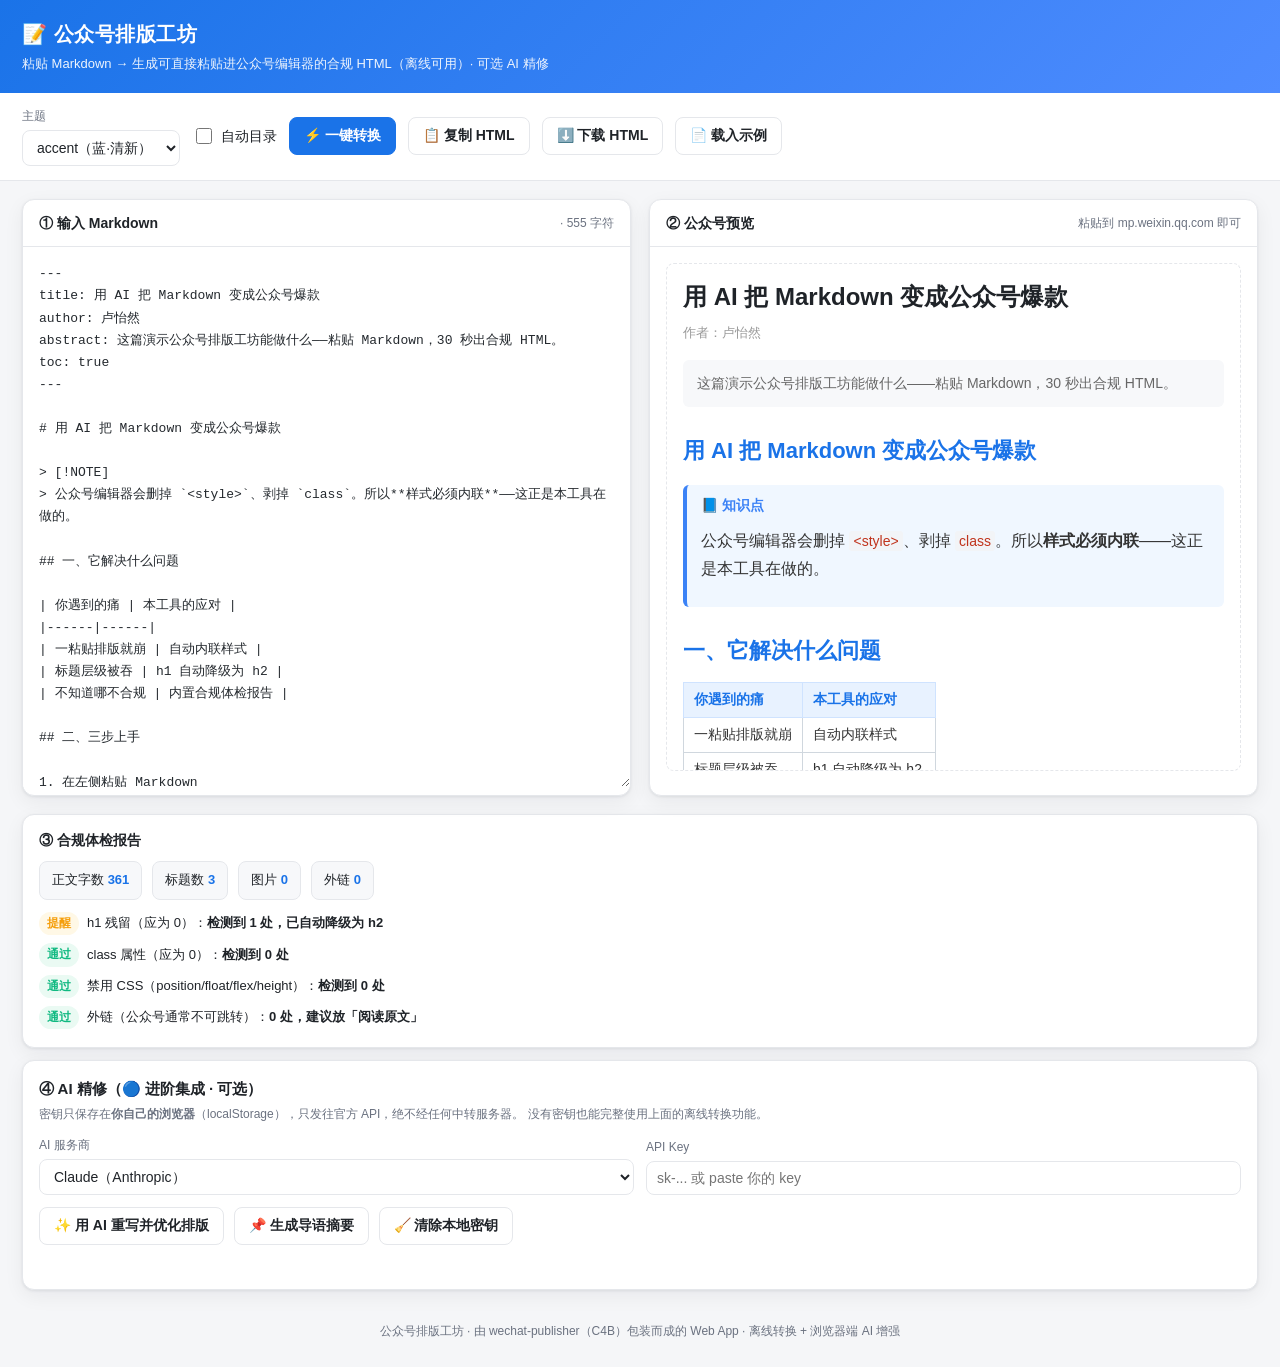
<file: index.html>
<!DOCTYPE html>
<html lang="zh-CN">
<head>
  <meta charset="UTF-8">
  <meta name="viewport" content="width=device-width, initial-scale=1.0">
  <title>公众号排版工坊 · 入口</title>
  <meta http-equiv="refresh" content="0; url=./app/">
  <style>
    body{margin:0;min-height:100vh;display:flex;align-items:center;justify-content:center;
         font-family:-apple-system,"Segoe UI","Microsoft YaHei",sans-serif;background:#f6f8fb;color:#1f2937}
    .box{max-width:560px;padding:36px 32px;background:#fff;border-radius:14px;
         box-shadow:0 6px 24px rgba(15,23,42,.08);text-align:center}
    h1{margin:0 0 10px;font-size:22px}
    p{margin:0 0 18px;color:#4b5563;line-height:1.7;font-size:14px}
    a.btn{display:inline-block;padding:12px 26px;border-radius:9px;background:#2563eb;color:#fff;
          text-decoration:none;font-weight:600}
    a.btn:hover{background:#1d4ed8}
    .tip{margin-top:16px;font-size:12px;color:#9ca3af}
  </style>
</head>
<body>
  <div class="box">
    <h1>📝 公众号排版工坊</h1>
    <p>粘贴 Markdown → 一键生成可直接粘进微信公众号编辑器的合规 HTML<br>内联样式 · 合规体检 · 4 套主题 · 核心功能离线可用</p>
    <a class="btn" href="./app/">进入应用 →</a>
    <div class="tip">正在自动跳转…若无反应请点上面按钮</div>
  </div>
  <script>location.replace('./app/');</script>
</body>
</html>
</file>
<file: app/styles.css>
:root {
  --bg: #f5f6f8;
  --panel: #ffffff;
  --ink: #1f2328;
  --muted: #6b7280;
  --line: #e5e7eb;
  --brand: #1a73e8;
  --brand-soft: #e8f2ff;
  --ok: #10b981;
  --warn: #f59e0b;
  --err: #ef4444;
  --radius: 12px;
  --shadow: 0 1px 3px rgba(16,24,40,.08), 0 6px 20px rgba(16,24,40,.06);
}

* { box-sizing: border-box; }
html, body { margin: 0; padding: 0; }
body {
  font-family: -apple-system, BlinkMacSystemFont, "Segoe UI", "PingFang SC",
    "Hiragino Sans GB", "Microsoft YaHei", sans-serif;
  background: var(--bg);
  color: var(--ink);
  line-height: 1.6;
  -webkit-font-smoothing: antialiased;
}
a { color: var(--brand); }

/* ---------- 顶栏 ---------- */
.topbar {
  background: linear-gradient(135deg, #1a73e8, #4f8cff);
  color: #fff;
  padding: 18px 22px;
}
.topbar h1 { margin: 0; font-size: 20px; font-weight: 700; letter-spacing: .5px; }
.topbar p { margin: 4px 0 0; font-size: 13px; opacity: .92; }

/* ---------- 工具栏 ---------- */
.toolbar {
  display: flex; flex-wrap: wrap; gap: 12px; align-items: center;
  padding: 14px 22px; background: var(--panel);
  border-bottom: 1px solid var(--line);
  position: sticky; top: 0; z-index: 5;
}
.field { display: flex; flex-direction: column; gap: 4px; }
.field label { font-size: 12px; color: var(--muted); }
select, input[type="text"], input[type="password"] {
  padding: 8px 10px; border: 1px solid var(--line); border-radius: 8px;
  font-size: 14px; background: #fff; color: var(--ink); min-width: 150px;
}
.btn {
  border: 1px solid var(--line); background: #fff; color: var(--ink);
  padding: 9px 14px; border-radius: 8px; font-size: 14px; cursor: pointer;
  transition: .15s; font-weight: 600;
}
.btn:hover { border-color: var(--brand); color: var(--brand); }
.btn.primary { background: var(--brand); color: #fff; border-color: var(--brand); }
.btn.primary:hover { background: #155ec2; color: #fff; }
.btn:disabled { opacity: .5; cursor: not-allowed; }
.switch { display: flex; align-items: center; gap: 6px; font-size: 14px; cursor: pointer; }
.switch input { width: 16px; height: 16px; }

/* ---------- 主区 ---------- */
.workspace {
  display: grid; grid-template-columns: 1fr 1fr; gap: 18px;
  padding: 18px 22px; max-width: 1400px; margin: 0 auto;
}
.card {
  background: var(--panel); border: 1px solid var(--line);
  border-radius: var(--radius); box-shadow: var(--shadow);
  display: flex; flex-direction: column; overflow: hidden;
}
.card h2 {
  margin: 0; padding: 12px 16px; font-size: 14px; font-weight: 700;
  border-bottom: 1px solid var(--line); display: flex; justify-content: space-between;
  align-items: center;
}
.card .body { padding: 0; flex: 1; }
textarea#src {
  width: 100%; height: 60vh; border: none; resize: vertical;
  padding: 16px; font-family: "SFMono-Regular", Consolas, "Liberation Mono", monospace;
  font-size: 13px; line-height: 1.7; color: #24292e; outline: none;
}
.preview-wrap { height: 60vh; overflow: auto; padding: 16px; }
.preview-wrap iframe { width: 100%; height: 100%; border: 1px dashed var(--line); border-radius: 8px; background: #fff; }

/* ---------- 报告 ---------- */
.report { margin: 0 22px 12px; max-width: 1400px; }
.report-card {
  background: var(--panel); border: 1px solid var(--line); border-radius: var(--radius);
  box-shadow: var(--shadow); padding: 14px 16px;
}
.report-card h3 { margin: 0 0 10px; font-size: 14px; }
.stat-row { display: flex; flex-wrap: wrap; gap: 10px; }
.stat {
  background: #f7f8fa; border-radius: 8px; padding: 8px 12px; font-size: 13px;
  border: 1px solid var(--line);
}
.stat b { color: var(--brand); }
.pill { display: inline-block; padding: 2px 8px; border-radius: 999px; font-size: 12px; font-weight: 700; }
.pill.ok { background: #eafaf3; color: var(--ok); }
.pill.warn { background: #fff8e6; color: var(--warn); }
.checks { margin: 8px 0 0; padding: 0; list-style: none; font-size: 13px; }
.checks li { padding: 4px 0; display: flex; gap: 8px; align-items: center; }

/* ---------- AI 区 ---------- */
.ai {
  margin: 0 22px 22px; max-width: 1400px;
  background: var(--panel); border: 1px solid var(--line); border-radius: var(--radius);
  box-shadow: var(--shadow); padding: 16px;
}
.ai h3 { margin: 0 0 4px; font-size: 15px; }
.ai .hint { font-size: 12px; color: var(--muted); margin: 0 0 12px; }
.ai-grid { display: grid; grid-template-columns: repeat(auto-fit, minmax(220px,1fr)); gap: 12px; align-items: end; }
.ai-actions { display: flex; flex-wrap: wrap; gap: 10px; margin-top: 12px; }
.ai-status { font-size: 13px; margin-top: 10px; min-height: 18px; }
.ai-status.loading { color: var(--brand); }
.ai-status.err { color: var(--err); }
.ai-status.ok { color: var(--ok); }

footer { text-align: center; color: var(--muted); font-size: 12px; padding: 10px 0 26px; }

/* ---------- 响应式 ---------- */
@media (max-width: 860px) {
  .workspace { grid-template-columns: 1fr; }
  textarea#src, .preview-wrap { height: 42vh; }
  .toolbar { position: static; }
}
</file>
